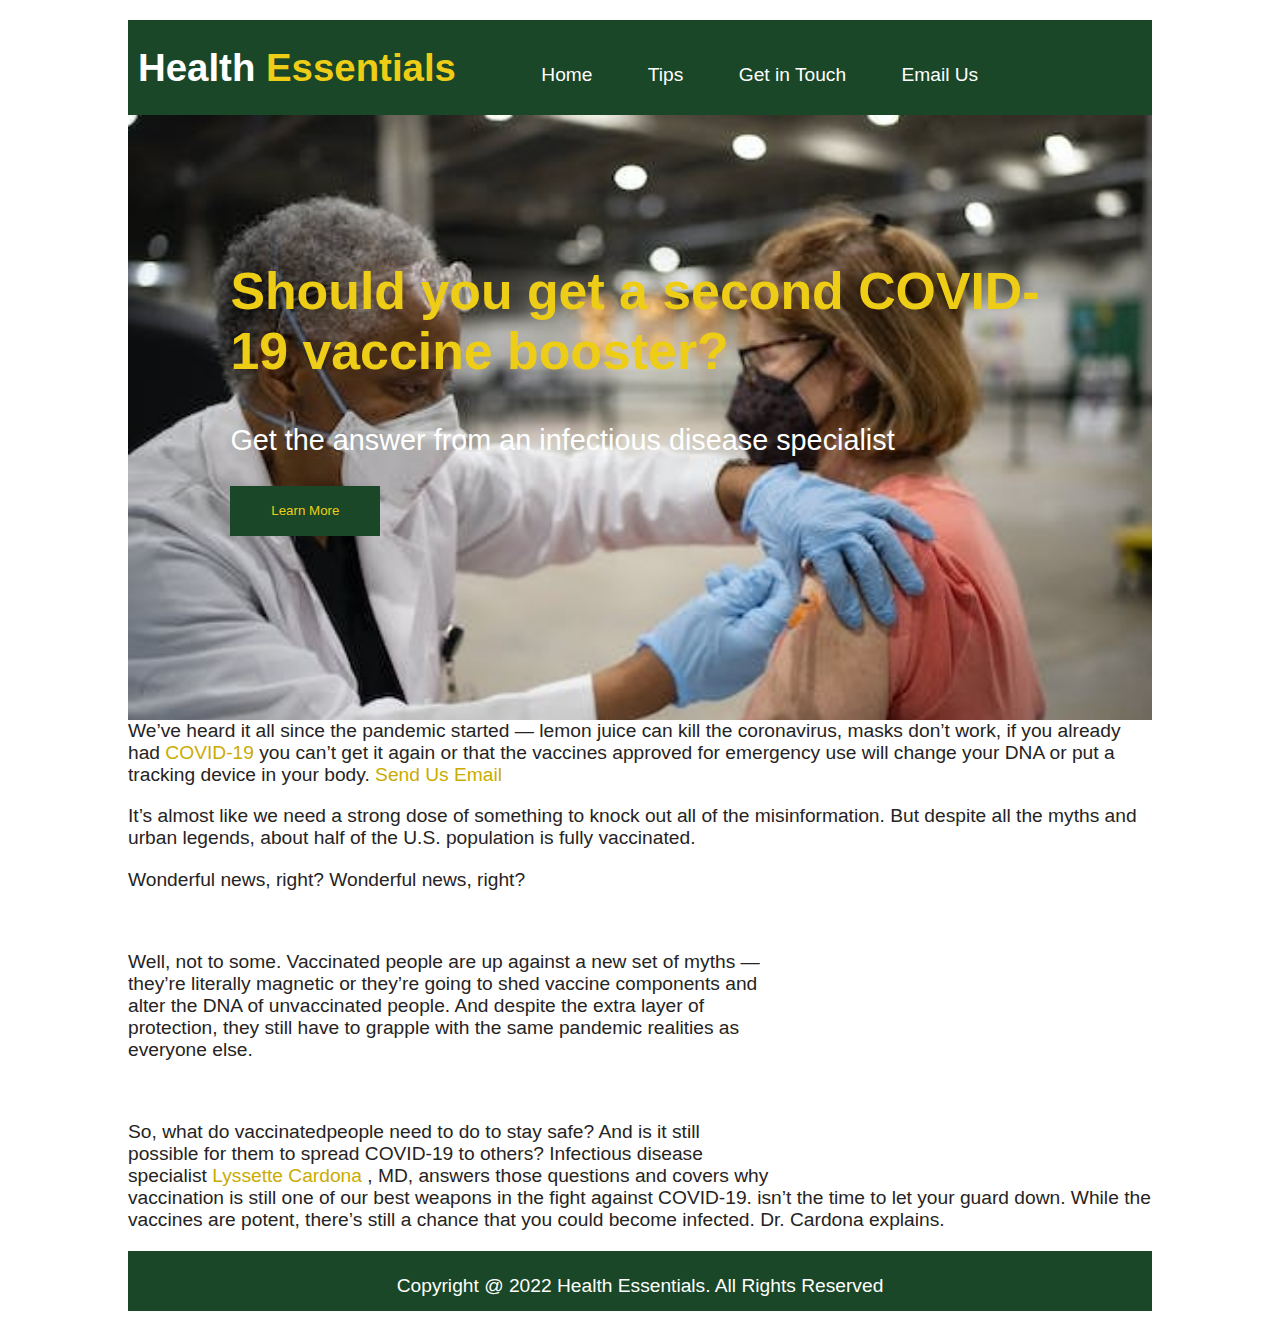
<file: Index.html>
<!DOCTYPE html>
<html lang="en">
<head>
    <link rel="stylesheet" href="style.css">
    <meta charset="UTF-8">
    <meta http-equiv="X-UA-Compatible" content="IE=edge">
    <meta name="viewport" content="width=device-width, initial-scale=1.0">
    <title>Document</title>
    <link rel="stylesheet" href="style.css">
       
    
</head>
<body>
    <div class="Headder">
        <div>
        <h1>Health <span> Essentials</span></h1>
    </div>
         
        <div>
            <ul>
                <li><a href="Index.html">Home</a></li>
                <li><a href="Tips.html">Tips</a></li>
                <li><a href="Getintoch.html">Get in Touch</a></li>
                <li><a href="Email">Email Us</a></li>
            </ul>
        </div>
    </div>

    <div class="banner">
        <h2>
            Should you get a second COVID-19 vaccine booster?
        </h2>
        <p>Get the answer from an infectious disease specialist</p>
        <a href="#"><button>Learn More</button></a>
    </div>

    <div class="content">
        We’ve heard it all since the pandemic started — lemon juice
         can kill the coronavirus, masks don’t work, if you already had 
         <a href="#">COVID-19</a> 
          you can’t get it again or that the vaccines approved 
        for emergency use will change your DNA or put a tracking
         device in your body.

   <a href="mailto:contsct@essential.com"> Send Us Email</a> <br> 

  <p> It’s almost like we need a strong dose of something to
  knock out all of the misinformation. But despite all the myths and
  urban legends, about half of the U.S. population is fully vaccinated.
  </p>

  <p> Wonderful news, right? Wonderful news, right?</p><br>

  <iframe width="360" height="215" src="https://www.youtube.com/embed/WpfOC2oWPAA" 
  title="YouTube video player" frameborder="0" allow="accelerometer; 
  autoplay; clipboard-write; encrypted-media; gyroscope;
   picture-in-picture" allowfullscreen></iframe>
  

  <p> Well, not to some. Vaccinated people are up against a new set of
  myths — they’re literally magnetic or they’re going to shed vaccine
  components and alter the DNA of unvaccinated people. And despite
   the extra layer of protection, they still have to grapple with the 
   same pandemic realities as everyone else.</p>  <br>

  <p> So, what do vaccinatedpeople need to do to stay safe? And is it
     still possible for
  them to spread COVID-19 to others? Infectious disease specialist
  <a href="#"> Lyssette Cardona </a>, MD, answers those questions and covers why 
   vaccination is still one of our best weapons in the fight against COVID-19.

   isn’t the time to let your guard down. While the vaccines are 
   potent, there’s still a chance that you could become infected.


  Dr. Cardona explains.</p> 

    </div>
    <div class="footer">
        <p>Copyright @ 2022 Health Essentials. All Rights Reserved</p>
    </div>


 

    
    
</body>
</html>
</file>
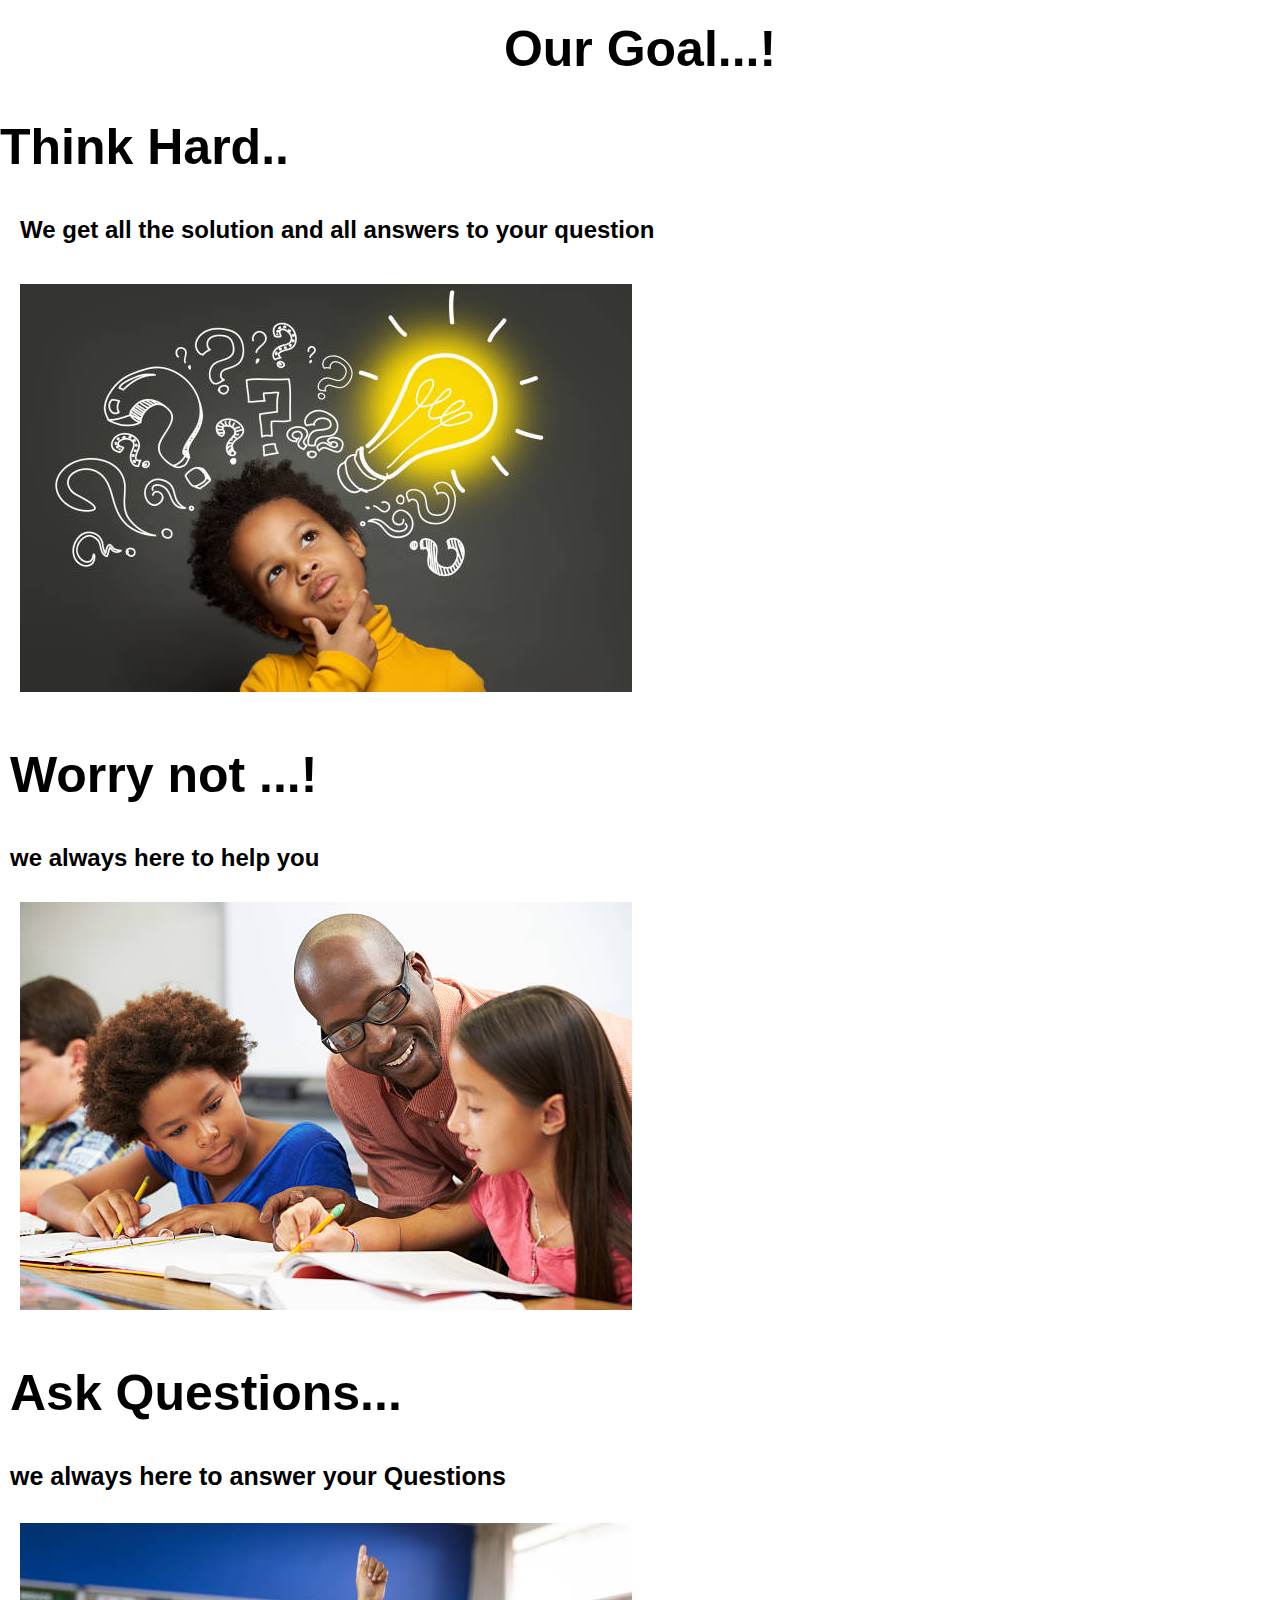
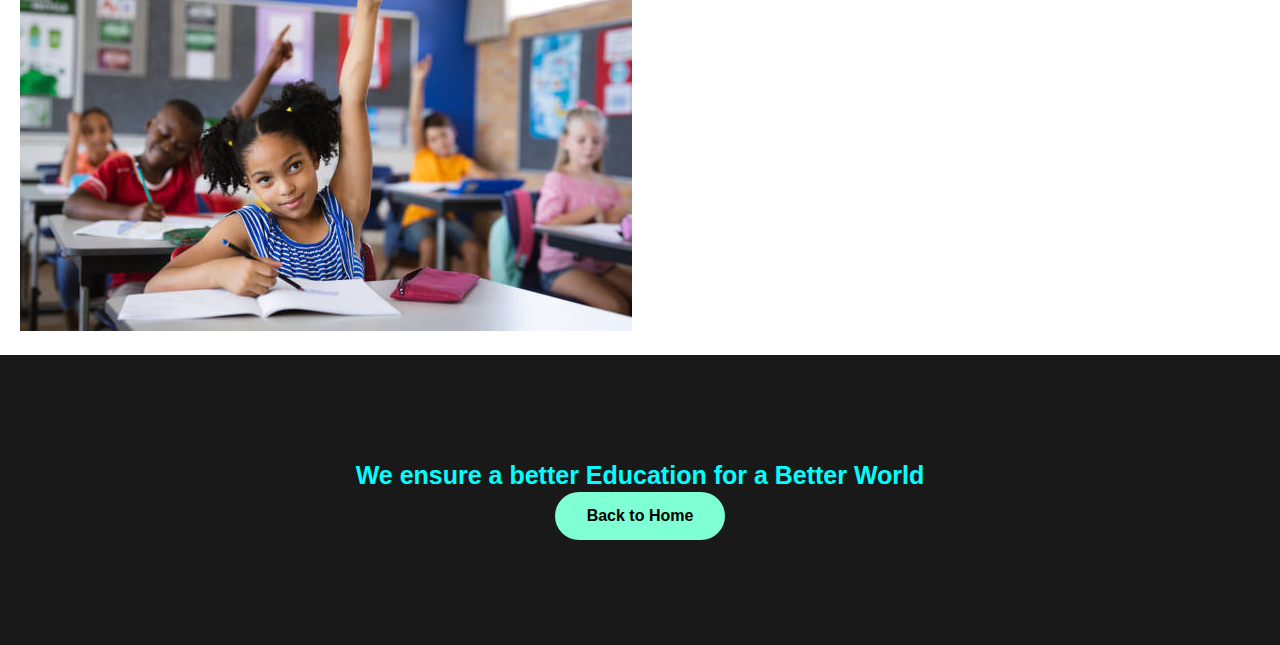
<file: About.html>
<!DOCTYPE html>
<html lang="en">
<head>
    <link rel="stylesheet" href="style.CSS">

    <style>
        
        .features{
    width: 1130px;
    max-width: 95%;
    margin: auto;
    display: flex;
    align-items: center;
    justify-content: space-around;
    
    
}

.contact-me p{
    left: 10px;
    color: white;
    font-size: 30px;
    font-weight: bold;
    margin-bottom: 25px;
}
.contact-me .button-two{
    background-color: aquamarine;
    color: black;
    text-decoration: none;
    border: 2px solid transparent;
    font-weight: bold;
    padding: 13px 30px;
    border-radius: 30px;
    transition: .4s;

}

            
        </style>
    
    <title>About Us</title>

</head>
<body>
  
    <div class="features"> 

        
          <h1>Our Goal...!</h1></div>
        
        <div class="Name"> 
            <h1>Think Hard..</h1> 
        <h2  style="padding: 20px;">We get all the solution and all answers to your question</h2>
        <img src="div1.jpg" alt="" style="padding: 20px;"> </div>

        <div> 
            <h1 style="padding: 10px;">Worry not ...!</h1>
            <h2 style="padding: 10px;">we always here to help you  </h2>
            <img src="div2.jpg" alt=""  style="padding: 20px;"> 
            
          </div>
          <div> 
            <h1 style="padding: 10px;">Ask Questions...</h1>
            <h3 style="padding: 10px;">we always here to answer your Questions </h3>
            <img src="div3.jpg" alt="image" style="padding: 20px;"> 
            
            <div class="contact-me">
                <h3 style="color: aqua;">We ensure a better Education for a Better World</h3>
                <a class="button-two" href="index.html"> Back to Home</a>
            
            </div>
     

</body>
</html>
</file>
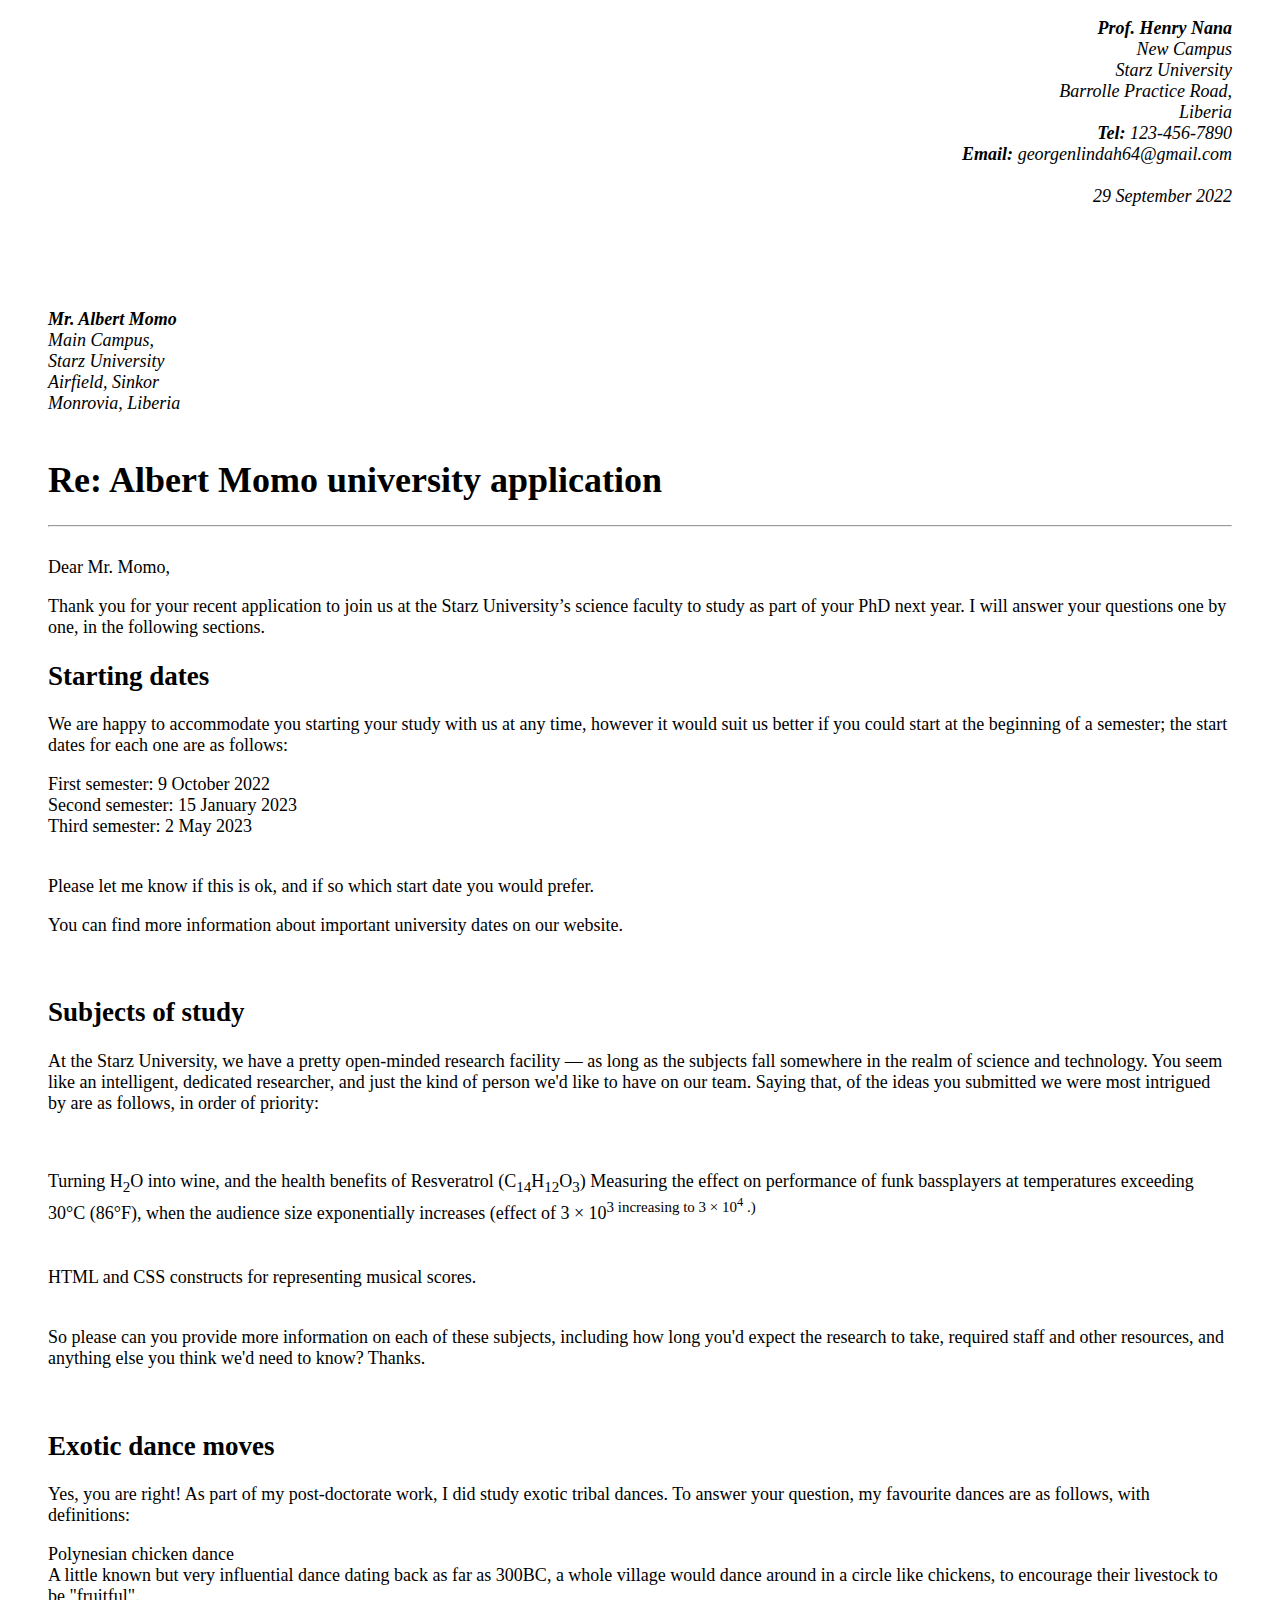
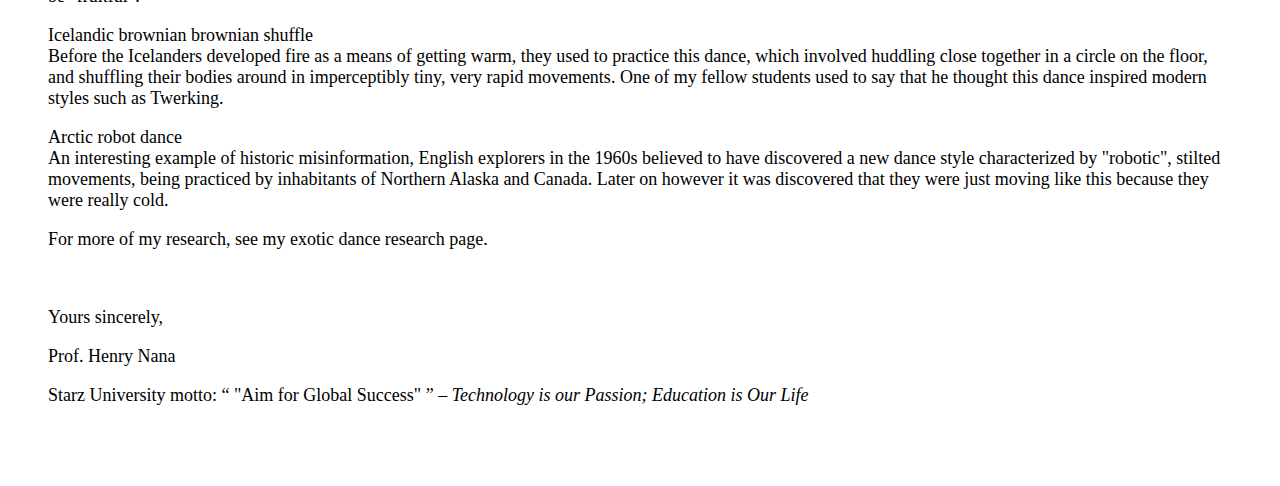
<file: Assignment1.html>
<!--This HTML docunment is my first Home Exetcise for ATT 277-->
<!DOCTYPE html>
<html>
  <!--This head starts Here -->
<head>

  <style>
    blockquote{
      font-size: large;
    }
    
  </style>

  <meta charset="UTF-8">
  <meta http-equiv="content-Type" content="text/html;charset=UTF-8">
  <meta name="author" content="George N Lindah">
  <title>ATT 277 Assignment one</title>
</head>
<!--The head Ends here-->
<body>
  


<blockquote>
  <address align="right">
  
<strong> Prof. Henry Nana </strong> <br>

New Campus <br>

Starz University <br>
Barrolle Practice Road,<br>
Liberia <br>
<b>Tel:</b> 123-456-7890 <br>
<b>Email:</b> georgenlindah64@gmail.com<br> <br>
29 September 2022 <br> <br> <br> <br><br>
  </address> </blockquote>
<blockquote>  
  <address>
  <b>  Mr. Albert Momo </b> <br>
  
Main Campus,<br /> Starz University <br>
Airfield, Sinkor <br>
Monrovia, Liberia <br> <br></address>
  <p>
<h1>Re: Albert Momo university application</h1>
<hr> <br>
  Dear Mr. Momo,<br/>
  </p>
<p>
Thank you for your recent application to join us at the Starz University’s science faculty to study

as part of your PhD next year. I will answer your questions one by one, in the following sections.
  
</p>

<h2>Starting dates</h2>
<p>We are happy to accommodate you starting your study with us at any time, however it would suit 
us better if you could start at the beginning of a semester; the start dates for each one are as 
follows:
</p>
<p>First semester: 9 October 2022 <br>
Second semester: 15 January 2023 <br>
Third semester: 2 May 2023 <br><br><p>
Please let me know if this is ok, and if so which start date you would prefer.</p>
You can find more information about important university dates on our website.</p> <br>

<h2>Subjects of study</h2>

<p>At the Starz University, we have a pretty open-minded research facility — as long as the subjects 
fall somewhere in the realm of science and technology. You seem like an intelligent, dedicated 
researcher, and just the kind of person we'd like to have on our team. Saying that, of the ideas 
you submitted we were most intrigued by are as follows, in order of priority:</p> <br>
<p>Turning H<sub>2</sub>O into wine, and the health benefits of Resveratrol (C<sub>14</sub>H<sub>12</sub>O<sub>3</sub>)
Measuring the effect on performance of funk bassplayers at temperatures exceeding 30°C (86°F), 
when the audience size exponentially increases (effect of 3 × 10<sup>3</sub>
increasing to 3 × 10<sup>4</sup>
.) <br><br>
<p>HTML and CSS constructs for representing musical scores.<br><br>
<p>So please can you provide more information on each of these subjects, including how long you'd 
expect the research to take, required staff and other resources, and anything else you think we'd 
need to know? Thanks.
</p><br>
<h2>Exotic dance moves</h2> 
<p>Yes, you are right! As part of my post-doctorate work, I did study exotic tribal dances. To 
  answer your question, my favourite dances are as follows, with definitions:</p>
  <p> Polynesian chicken dance <br> 
    A little known but very influential dance dating back as far as 300BC, a whole village 
  would dance around in a circle like chickens, to encourage their livestock to be "fruitful".  </p> 
  <p>Icelandic brownian brownian shuffle  <br>
  Before the Icelanders developed fire as a means of getting warm, they used to practice 
  this dance, which involved huddling close together in a circle on the floor, and shuffling 
  their bodies around in imperceptibly tiny, very rapid movements. One of my fellow 
  students used to say that he thought this dance inspired modern styles such as Twerking. </p>
 <p> Arctic robot dance <br>
  An interesting example of historic misinformation, English explorers in the 1960s 
  believed to have discovered a new dance style characterized by "robotic", stilted 
  movements, being practiced by inhabitants of Northern Alaska and Canada. Later on 
  however it was discovered that they were just moving like this because they were really 
  cold.</p>
 <p> For more of my research, see my exotic dance research page.</p> <br>

 

 <p>Yours sincerely,</p>
 <p>Prof. Henry Nana </p>
 <p> Starz University motto: <q> "Aim for Global Success" </q> – <em>Technology is our Passion; Education is 
  Our Life </em>  </p> </blockquote> <br> <br> <br> 




</body> 

</html>
</file>
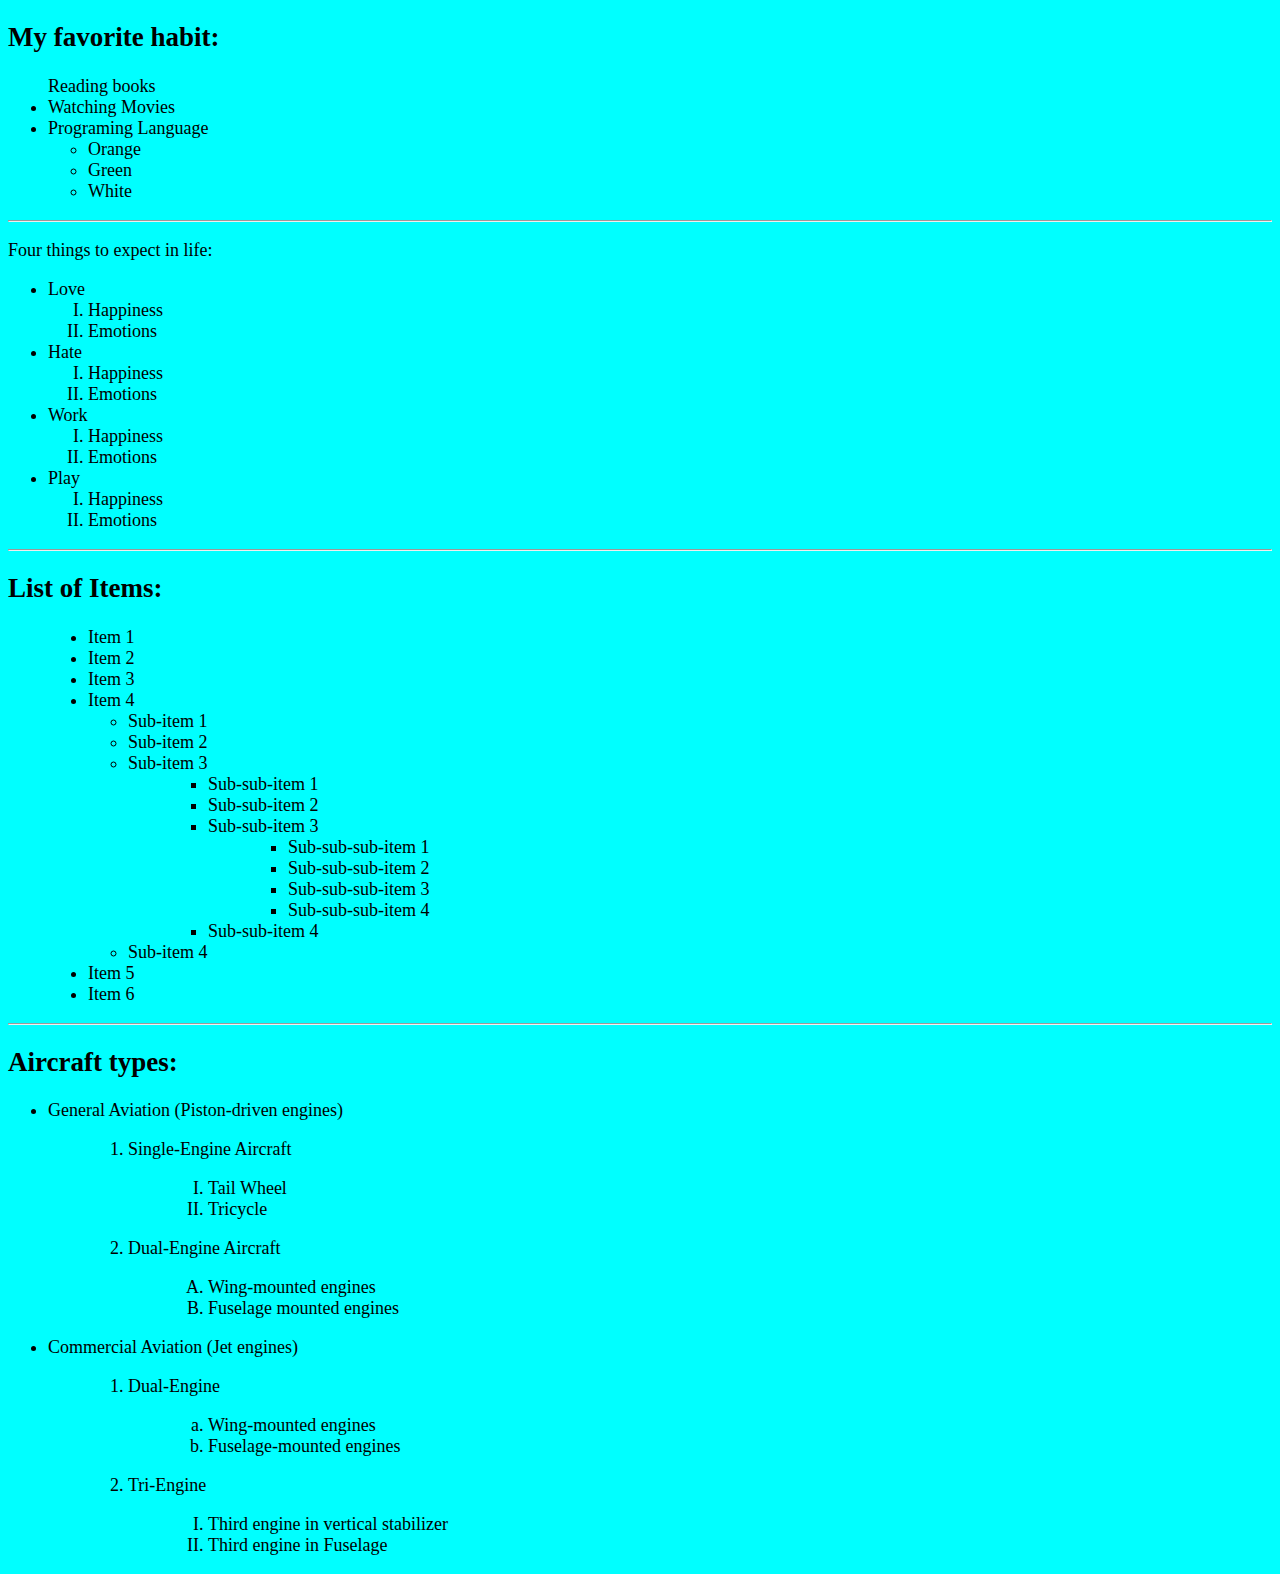
<file: Assignment2.html>
<!DOCTYPE html>

<html lang="en">

<head>
   <style>
    body{
      background-color: aqua;
      font-size: large;
    }
   </style>

    <meta charset="UTF-8">

    <meta http-equiv="X-UA-Compatible" content="IE=edge">

    <meta name="viewport" content="width=device-width, initial-scale=1.0">

    <title>ARTT 277 Assignment</title>

</head>

<body>

   <H2>My favorite habit:

  </H2>

    

    <dt></dt>

                     <ul>

                      <l-i>Reading books</li>

                      <li>Watching Movies</li>

                      <li>Programing Language

                    

                    <ul>

                      <li>Orange</li>

                      <li>Green</li>

                      <li>White</li>

                    </ul>

                  </dd>

                </dl>

              </div>

            </li>

          </ul>

        </dt>

        <dd></dd>

      </dl>

    </div>

    <div id="div2">

      <hr>

      <!-- Div 2, Four thigs to expect in life -->

      <p>Four things to expect in life&colon;</p>

      <dl>

        <dt>

          <ul>

            <li>Love</li>

          </ul>

        </dt>

        <dd>

          <ol type="I">

            <li>Happiness</li>

            <li>Emotions</li>

          </ol>

        </dd>

        <dt>

          <ul>

            <li>Hate</li>

          </ul>

        </dt>

        <dd>

          <ol type="I">

            <li>Happiness</li>

            <li>Emotions</li>

          </ol>

        </dd>

        <dt>

          <ul>

            <li>Work</li>

          </ul>

        </dt>

        <dd>

          <ol type="I">

            <li>Happiness</li>

            <li>Emotions</li>

          </ol>

        </dd>

        <dt>

          <ul>

            <li>Play</li>

          </ul>

        </dt>

        <dd>

          <ol type="I">

            <li>Happiness</li>

            <li>Emotions</li>

          </ol>

        </dd>

      </dl>

    </div>

    <hr>

    <div id="div3">

      <!--Div 3, List of items-->

      <h2>List of Items&colon;</h2>

      <dl>

        <dt></dt>

        <dd>

          <ul id="ul-square">

            <li>Item 1</li>

            <li>Item 2</li>

            <li>Item 3</li>

            <li>

              <div>

                <span>Item 4</span>

                <dl>

                  <dt>

                    <ul>

                      <li>Sub-item 1</li>

                      <li>Sub-item 2</li>

                      <li>

                        <div>

                          <span>Sub-item 3</span>

                          <dl>

                            <dt></dt>

                            <dd>

                              <ul id="ul-square1">

                                <li>Sub-sub-item 1</li>

                                <li>Sub-sub-item 2</li>

                                <li>

                                  <div>

                                    <span>Sub-sub-item 3</span>

                                    <dl>

                                      <dt></dt>

                                      <dd>

                                        <ul id="disc">

                                          <li>Sub-sub-sub-item 1</li>

                                          <li>Sub-sub-sub-item 2</li>

                                          <li>Sub-sub-sub-item 3</li>

                                          <li>Sub-sub-sub-item 4</li>

                                        </ul>

                                      </dd>

                                    </dl>

                                  </div>

                                </li>

                                <li>Sub-sub-item 4</li>

                              </ul>

                            </dd>

                          </dl>

                        </div>

                      </li>

                      <li>Sub-item 4</li>

                    </ul>

                  </dt>

                  <dd></dd>

                </dl>

              </div>

            </li>

            <li>Item 5</li>

            <li>Item 6</li>

          </ul>

        </dd>

      </dl>

    </div>

    <hr>

    

    <div id="div4">

      <!-- Div 4, Aircraft types -->

      <h2>Aircraft types&colon;</h2>

      <dl>

        <dt>

          <ul>

            <li>

              <div>

                <p>

                  <span

                    >General Aviation &lpar;Piston-driven engines&rpar;</span

                  >

                </p>

                <dl>

                  <dt></dt>

                  <dd>

                    <ol>

                      <li>

                        <div>

                          <p>Single-Engine Aircraft</p>

                          <dl>

                            <dt></dt>

                            <dd>

                              <ol type="I">

                                <li>Tail Wheel</li>

                                <li>Tricycle</li>

                              </ol>

                            </dd>

                          </dl>

                        </div>

                      </li>

                      <li>

                        <div>

                          <p>Dual-Engine Aircraft</p>

                          <dl>

                            <dt></dt>

                            <dd>

                              <ol type="A">

                                <li>Wing-mounted engines</li>

                                <li>Fuselage mounted engines</li>

                              </ol>

                            </dd>

                          </dl>

                        </div>

                      </li>

                    </ol>

                  </dd>

                </dl>

              </div>

            </li>

            <li>

              <div>

                <p>

                  <span>Commercial Aviation &lpar;Jet engines&rpar;</span>

                </p>

                <dl>

                  <dt></dt>

                  <dd>

                    <ol>

                      <li>

                        <div>

                          <p>Dual-Engine</p>

                          <dl>

                            <dt></dt>

                            <dd>

                              <ol type="a">

                                <li>Wing-mounted engines</li>

                                <li>Fuselage-mounted engines</li>

                              </ol>

                            </dd>

                          </dl>

                        </div>

                      </li>

                      <li>

                        <div>

                          <p>Tri-Engine</p>

                          <dl>

                            <dt></dt>

                            <dd>

                              <ol type="I">

                                <li>Third engine in vertical stabilizer</li>

                                <li>Third engine in Fuselage</li>

                              </ol>

                            </dd>

                          </dl>

                        </div>

                      </li>

                    </ol>

                  </dd>

                </dl>

              </div>

            </li>

          </ul>

        </dt>

        <dd></dd>

      </dl>

    </div>

    <!-- END OF WORK! DONE BY ISACC SIEKRON SAYEH (7546) -->

  </body>









</body>

</html>
</file>
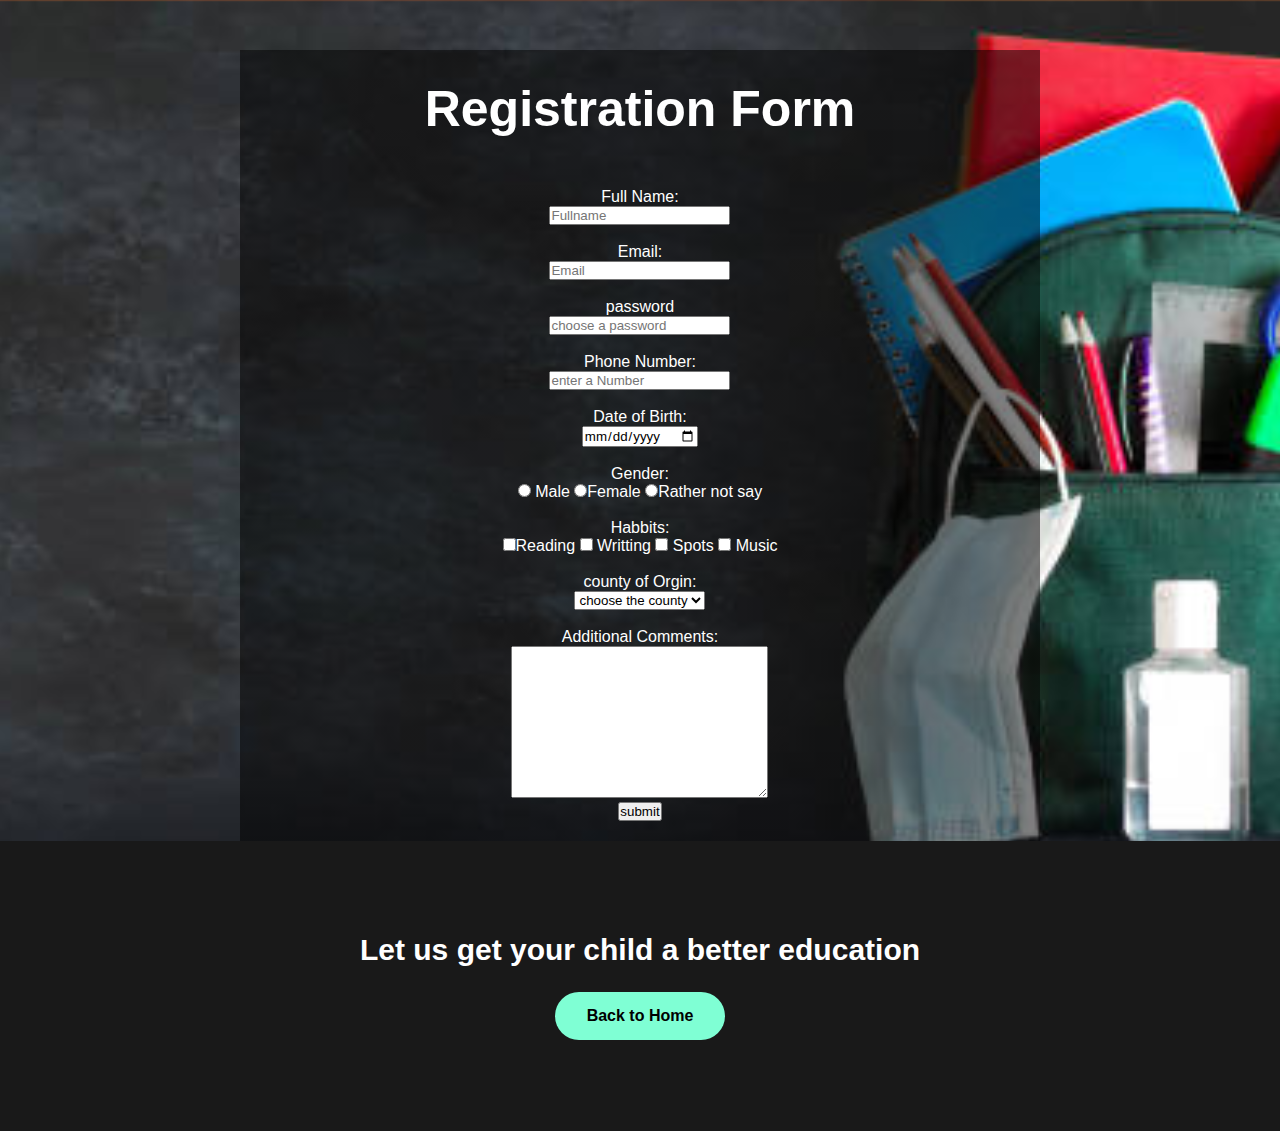
<file: Form.html>
<!DOCTYPE html>
<html lang="en">
<head>
<link rel="stylesheet" href="style.CSS">

 <style>
    *{
        margin: 0;
        padding: 0;
        font-family: sans-serif;
    }

    body{
        background-image: url(back2.jpg);
        background-position: center;
        background-size: cover;
        margin-top: 50px;
        
    
    }
    .regform{
        width: 800px;
        background: linear-gradient(to top, rgba(0,0,0,0.5)50%,rgba(0,0,0,0.5)50%);
        margin: auto;
        color: #ffffff;
        padding: 10px 0px 10px 0px;
        text-align: center;
       

    }
    .main{
        background: linear-gradient(to top, rgba(0,0,0,0.5)50%,rgba(0,0,0,0.5)50%);
        width: 800px;
        margin: auto;
        color: #ffffff;
        padding: 10px 0px 10px 0px;
        text-align: center;
       
        
    }

    form{
        padding: 10px;
    }
    .contact-me p{
    color: white;
    font-size: 30px;
    font-weight: bold;
    margin-bottom: 25px;
}
 .contact-me .button-two{
    background-color: aquamarine;
    color: black;
    text-decoration: none;
    border: 2px solid transparent;
    font-weight: bold;
    padding: 13px 30px;
    border-radius: 30px;
    transition: .4s;

}

            


 </style>
    <title>Registration Form</title>
</head>
<body>
    <div class="regform" ><h1 style="color: white;">Registration Form</h1></div>
    <div class="main">
        <form>
            <div id="name">
                
                <label for="fullname">Full Name:</label> 
       <br>
       <input type="text" name="fullname" id="Fullname" placeholder="Fullname">
        <br><br>

        <label for="Email">Email:</label> <br>
        <input type="email" id="email" placeholder="Email"> <br><br>

        <label for="password">password</label> <br>
        <input type="password" name="password" id="password" placeholder="choose a password "> 
        <br><br>
        <label for="Dob"> Phone Number:</label> <br>
        <input type="number" name="number" id="number" placeholder="enter a Number"><br> <br>

        <label for="Dob"> Date of Birth:</label> <br>
        <input type="date" name="Dob" id="date"> <br> <br>

        <label for="gender">Gender:</label><br>
        <input type="radio" name="gender" id="gender"> Male
        <input type="radio" name="gender" id="gender">Female
        <input type="radio" name="gender" id="gender">Rather not say <br><br>

        <label for="habbits">Habbits:</label><br>
        <input type="checkbox" name="habbits" id="habbits">Reading
        <input type="checkbox" name="habbits" id="habbits"> Writting
        <input type="checkbox" name="habbits" id="habbits"> Spots 
        <input type="checkbox" name="habbits" id="habbits"> Music<br><br>
        <label for="county">county of Orgin:</label><br>
        <select name="county" id="county">
            <option value="county">choose the county</option>
            <option value="">Lofa</option>
            <option value="">Nimba</option>
            <option value="">Bong</option>
            <option value="">Margibi</option>
            <option value="">Grand Bassa</option>
        </select> <br><br>

        
        <label for="Comment">Additional Comments:</label> <br>
        <textarea name="comments" id="comments" cols="30" rows="10"></textarea> <br>
        <input type="submit" value="submit"> 
        
        



            </div>
        
        </form>
    

    </div>
    <div class="contact-me">
        <p> Let us get your child a better education</p>
        <a class="button-two" href="index.html"> Back to Home</a>
    
    </div>
    
   
    
    
    
</body>
</html>
</file>
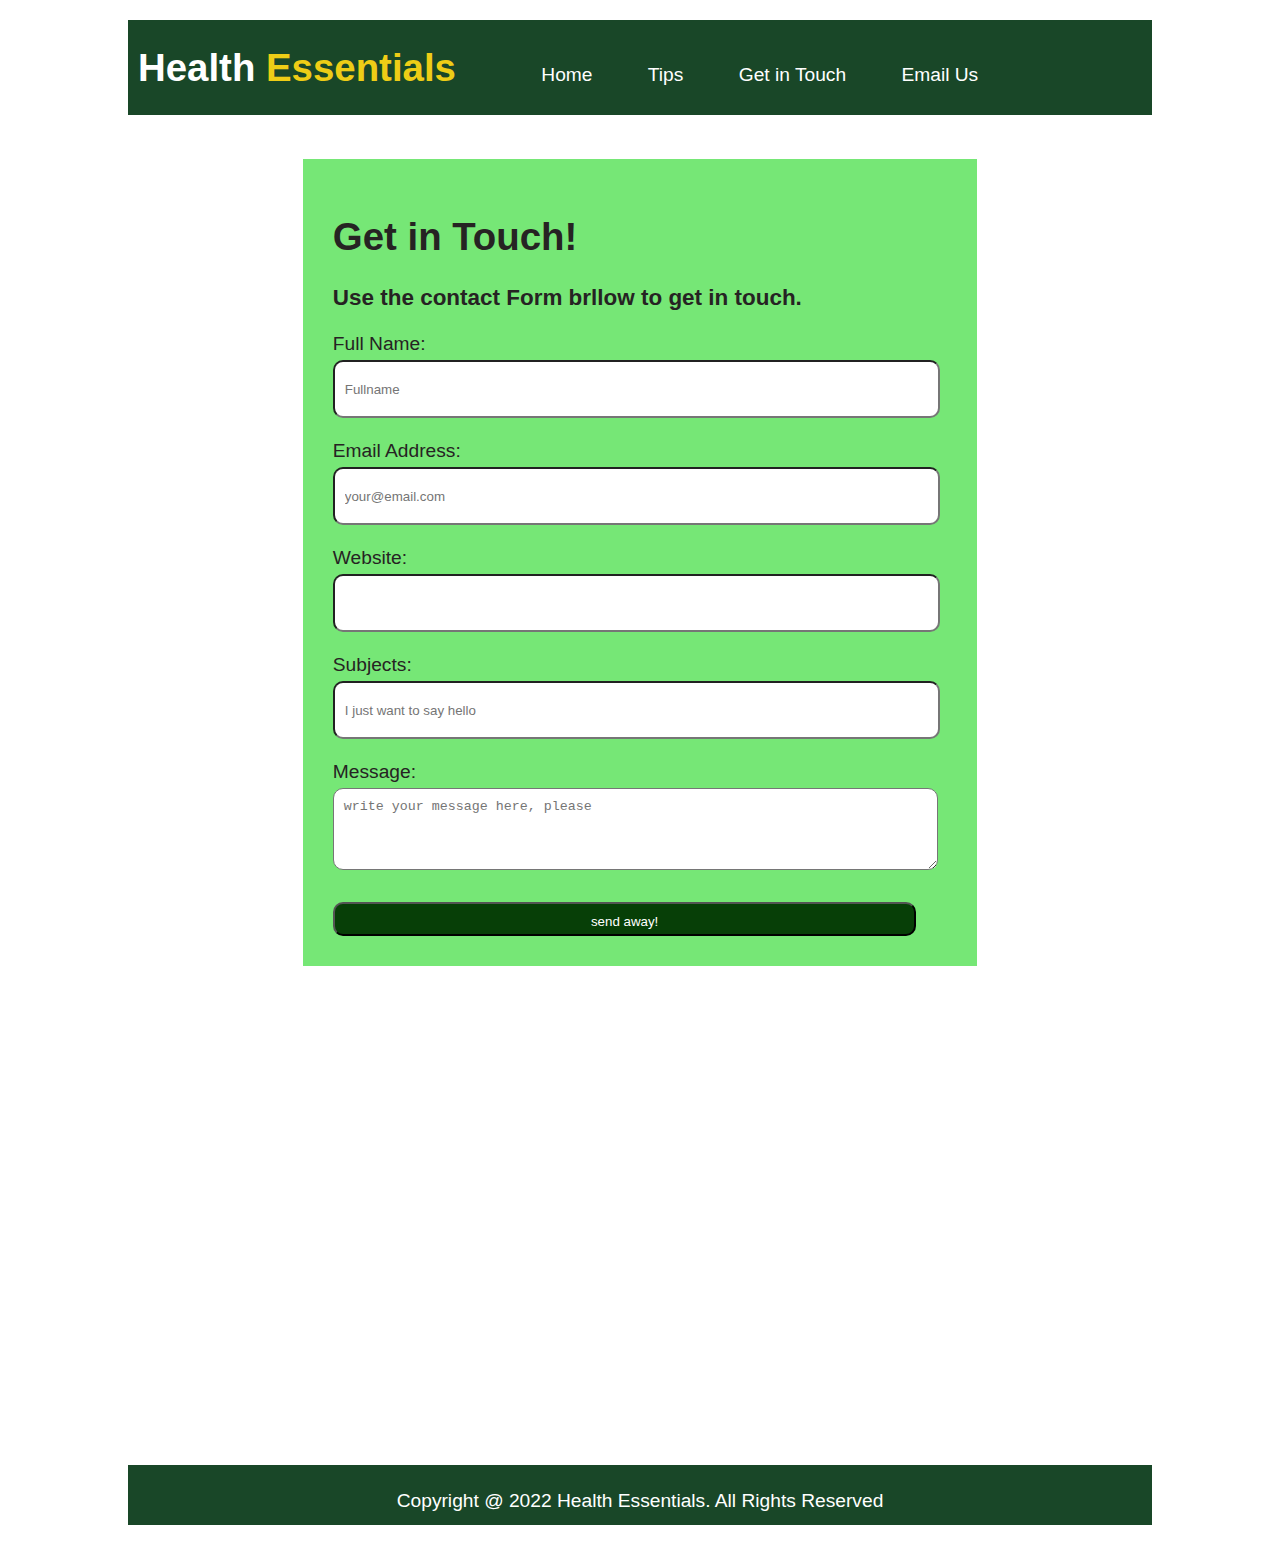
<file: Getintoch.html>
<!DOCTYPE html>
<html lang="en">
<head>
    <link rel="stylesheet" href="style.css">
    <meta charset="UTF-8">
    <meta http-equiv="X-UA-Compatible" content="IE=edge">
    <meta name="viewport" content="width=device-width, initial-scale=1.0">
   
    <title>get in toch </title>
</head>
<body>
    <div class="Headder">
        <div>
        <h1>Health <span> Essentials</span></h1>
    </div>
         
        <div>
            <ul>
                <li><a href="Index.html">Home</a></li>
                <li><a href="Tips.html">Tips</a></li>
                <li><a href="Getintoch.html">Get in Touch</a></li>
                <li><a href="Email">Email Us</a></li>
            </ul>
        </div>
    </div>
</div>
<br><br>

<div class="form">

    <h1>Get in Touch!</h1>
    <h3>Use the contact Form brllow to get in touch.</h3>
    <form>
        <label for="fullname">Full Name:</label> 
        <br>
        <input type="text" name="fullname" id="Fullname" placeholder="Fullname">
         <br><br>

         <label for="Email">Email Address:</label> <br>
        <input type="email" id="email" placeholder="your@email.com"> <br><br>

        <label for="fullname">Website:</label> 
        <br>
        <input type="text" name="fullname" id="Fullname">
         <br><br>

         <label for="fullname">Subjects:</label> 
         <br>
         <input type="text" name="fullname" id="Fullname" placeholder="I just want to say hello">
          <br><br>

          <label for="Message">Message:</label> 
          <br>
          <textarea name="message" id="message" cols="30" rows="3" placeholder="write your message here, please"></textarea>
          
           <br><br>
           <input type="submit" value="send away!" class="submit">

           
   
    </form>

</div> <br><br>

<div class="map">

    <iframe src="https://www.google.com/maps/embed?pb=!1m18!1m12!1m3!1d3965
    .9757871608576!2d-10.713770626584274!3d6.26691462609513!2m3!1f0!
    2f0!3f0!3m2!1i1024!2i768!4f13.1!3m3!1m2!1s0xf0a0227bfffffff%3A0x3c96d67
    4d45de778!2sDuport%20Road%20%2C%20Harmon%20Field%20Community!5e0!3m2!1sen
    !2s!4v1671347079293!5m2!1sen!2s"
     width="100%" height="450" style="border:0;" allowfullscreen="" 
    loading="lazy" referrerpolicy="no-referrer-when-downgrade"></iframe>

</div>


<div class="footer">
    <p>Copyright @ 2022 Health Essentials. All Rights Reserved</p>
</div>


</body>
</html>
</file>
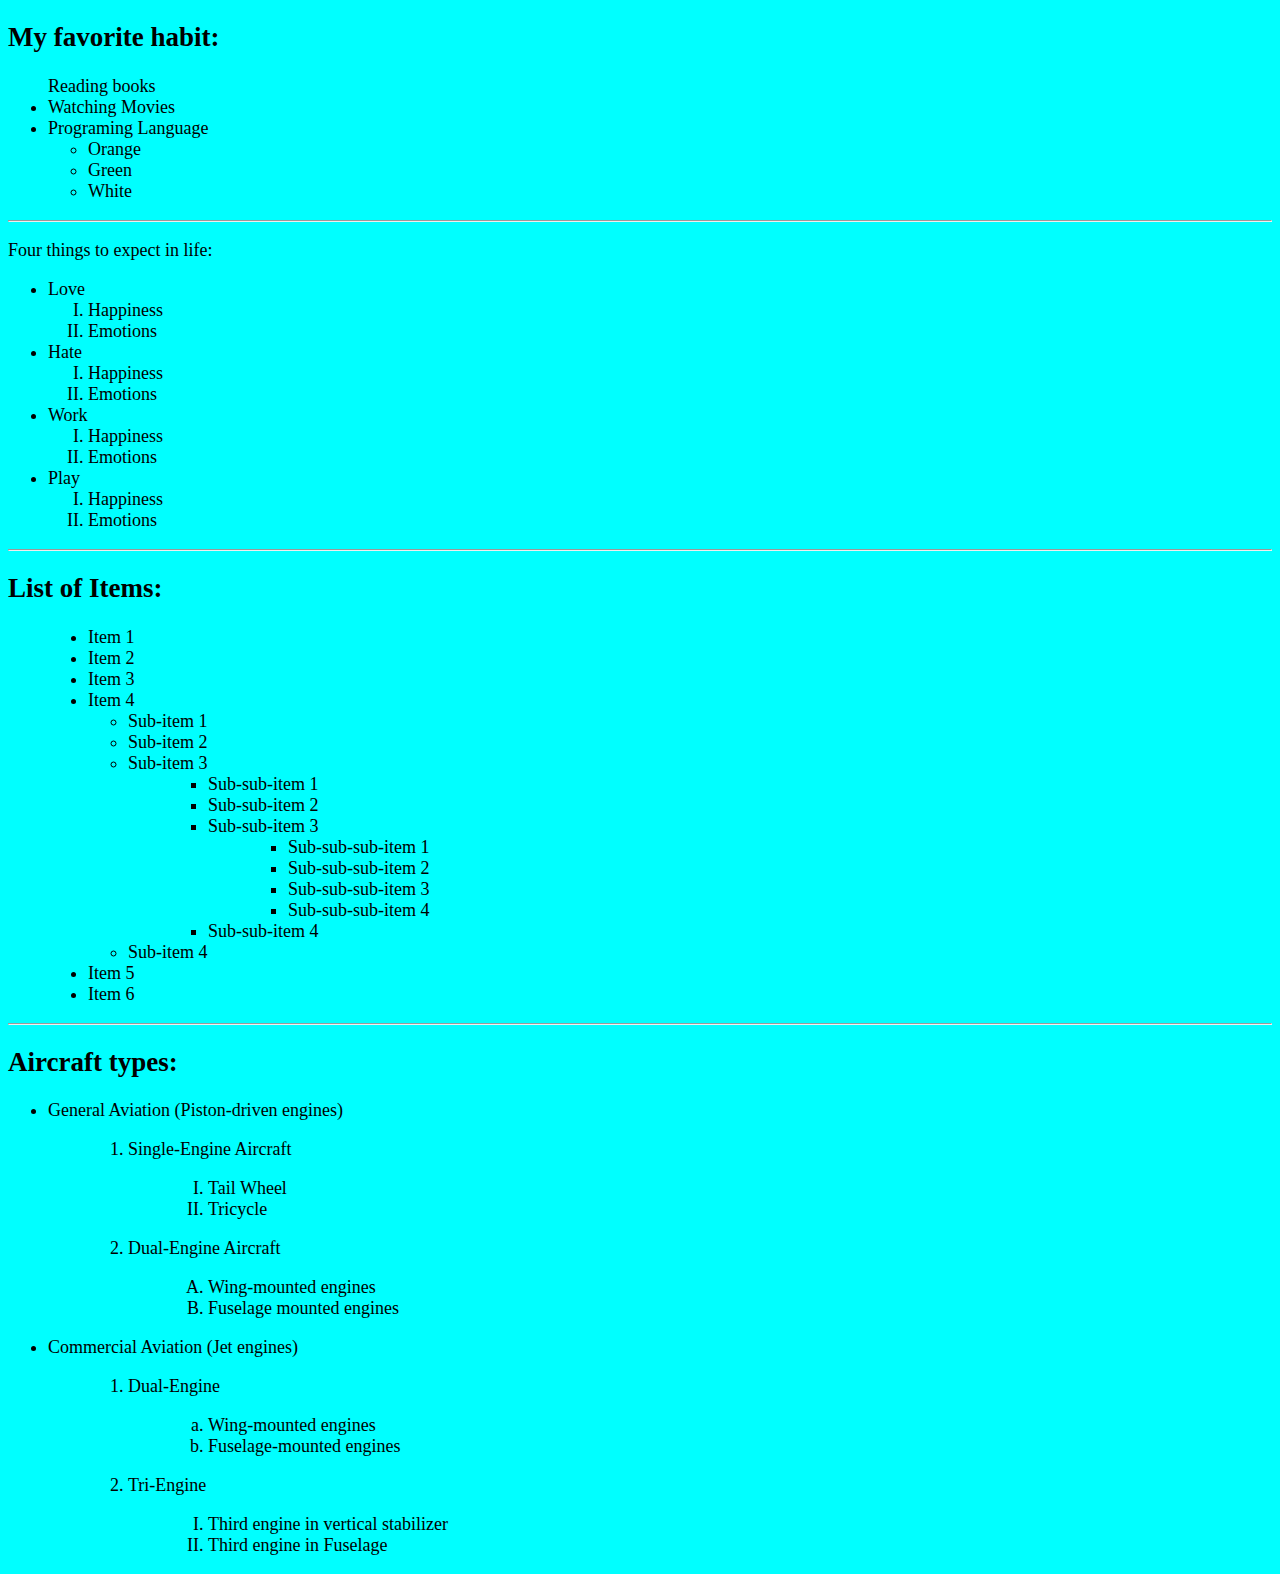
<file: List.html>
<!DOCTYPE html>

<!--This HTML docunment is my first Home Exetcise for ATT 277-->
<html lang="en">

<head>
   <style>
    body{
      background-color: aqua;
      font-size: large;
    }
   </style>

    <meta charset="UTF-8">

    <meta http-equiv="X-UA-Compatible" content="IE=edge">

    <meta name="viewport" content="width=device-width, initial-scale=1.0">

    <title>ARTT 277 Assignment</title>
<!--The head Ends here-->
</head>

<body>

   <H2>My favorite habit:

  </H2>

    

    <dt></dt>

                     <ul>

                      <l-i>Reading books</li>

                      <li>Watching Movies</li>

                      <li>Programing Language

                    

                    <ul>

                      <li>Orange</li>

                      <li>Green</li>

                      <li>White</li>

                    </ul>

                  </dd>

                </dl>

              </div>

            </li>

          </ul>

        </dt>

        <dd></dd>

      </dl>

    </div>

    <div id="div2">

      <hr>

      <!-- Div 2, Four thigs to expect in life -->

      <p>Four things to expect in life&colon;</p>

      <dl>

        <dt>

          <ul>

            <li>Love</li>

          </ul>

        </dt>

        <dd>

          <ol type="I">

            <li>Happiness</li>

            <li>Emotions</li>

          </ol>

        </dd>

        <dt>

          <ul>

            <li>Hate</li>

          </ul>

        </dt>

        <dd>

          <ol type="I">

            <li>Happiness</li>

            <li>Emotions</li>

          </ol>

        </dd>

        <dt>

          <ul>

            <li>Work</li>

          </ul>

        </dt>

        <dd>

          <ol type="I">

            <li>Happiness</li>

            <li>Emotions</li>

          </ol>

        </dd>

        <dt>

          <ul>

            <li>Play</li>

          </ul>

        </dt>

        <dd>

          <ol type="I">

            <li>Happiness</li>

            <li>Emotions</li>

          </ol>

        </dd>

      </dl>

    </div>

    <hr>

    <div id="div3">

      <!--Div 3, List of items-->

      <h2>List of Items&colon;</h2>

      <dl>

        <dt></dt>

        <dd>

          <ul id="ul-square">

            <li>Item 1</li>

            <li>Item 2</li>

            <li>Item 3</li>

            <li>

              <div>

                <span>Item 4</span>

                <dl>

                  <dt>

                    <ul>

                      <li>Sub-item 1</li>

                      <li>Sub-item 2</li>

                      <li>

                        <div>

                          <span>Sub-item 3</span>

                          <dl>

                            <dt></dt>

                            <dd>

                              <ul id="ul-square1">

                                <li>Sub-sub-item 1</li>

                                <li>Sub-sub-item 2</li>

                                <li>

                                  <div>

                                    <span>Sub-sub-item 3</span>

                                    <dl>

                                      <dt></dt>

                                      <dd>

                                        <ul id="disc">

                                          <li>Sub-sub-sub-item 1</li>

                                          <li>Sub-sub-sub-item 2</li>

                                          <li>Sub-sub-sub-item 3</li>

                                          <li>Sub-sub-sub-item 4</li>

                                        </ul>

                                      </dd>

                                    </dl>

                                  </div>

                                </li>

                                <li>Sub-sub-item 4</li>

                              </ul>

                            </dd>

                          </dl>

                        </div>

                      </li>

                      <li>Sub-item 4</li>

                    </ul>

                  </dt>

                  <dd></dd>

                </dl>

              </div>

            </li>

            <li>Item 5</li>

            <li>Item 6</li>

          </ul>

        </dd>

      </dl>

    </div>

    <hr>

    

    <div id="div4">

      <!-- Div 4, Aircraft types -->

      <h2>Aircraft types&colon;</h2>

      <dl>

        <dt>

          <ul>

            <li>

              <div>

                <p>

                  <span

                    >General Aviation &lpar;Piston-driven engines&rpar;</span

                  >

                </p>

                <dl>

                  <dt></dt>

                  <dd>

                    <ol>

                      <li>

                        <div>

                          <p>Single-Engine Aircraft</p>

                          <dl>

                            <dt></dt>

                            <dd>

                              <ol type="I">

                                <li>Tail Wheel</li>

                                <li>Tricycle</li>

                              </ol>

                            </dd>

                          </dl>

                        </div>

                      </li>

                      <li>

                        <div>

                          <p>Dual-Engine Aircraft</p>

                          <dl>

                            <dt></dt>

                            <dd>

                              <ol type="A">

                                <li>Wing-mounted engines</li>

                                <li>Fuselage mounted engines</li>

                              </ol>

                            </dd>

                          </dl>

                        </div>

                      </li>

                    </ol>

                  </dd>

                </dl>

              </div>

            </li>

            <li>

              <div>

                <p>

                  <span>Commercial Aviation &lpar;Jet engines&rpar;</span>

                </p>

                <dl>

                  <dt></dt>

                  <dd>

                    <ol>

                      <li>

                        <div>

                          <p>Dual-Engine</p>

                          <dl>

                            <dt></dt>

                            <dd>

                              <ol type="a">

                                <li>Wing-mounted engines</li>

                                <li>Fuselage-mounted engines</li>

                              </ol>

                            </dd>

                          </dl>

                        </div>

                      </li>

                      <li>

                        <div>

                          <p>Tri-Engine</p>

                          <dl>

                            <dt></dt>

                            <dd>

                              <ol type="I">

                                <li>Third engine in vertical stabilizer</li>

                                <li>Third engine in Fuselage</li>

                              </ol>

                            </dd>

                          </dl>

                        </div>

                      </li>

                    </ol>

                  </dd>

                </dl>

              </div>

            </li>

          </ul>

        </dt>

        <dd></dd>

      </dl>

    </div>

    <!-- END OF WORK! DONE BY ISACC SIEKRON SAYEH (7546) -->

  </body>









</body>

</html>
</file>
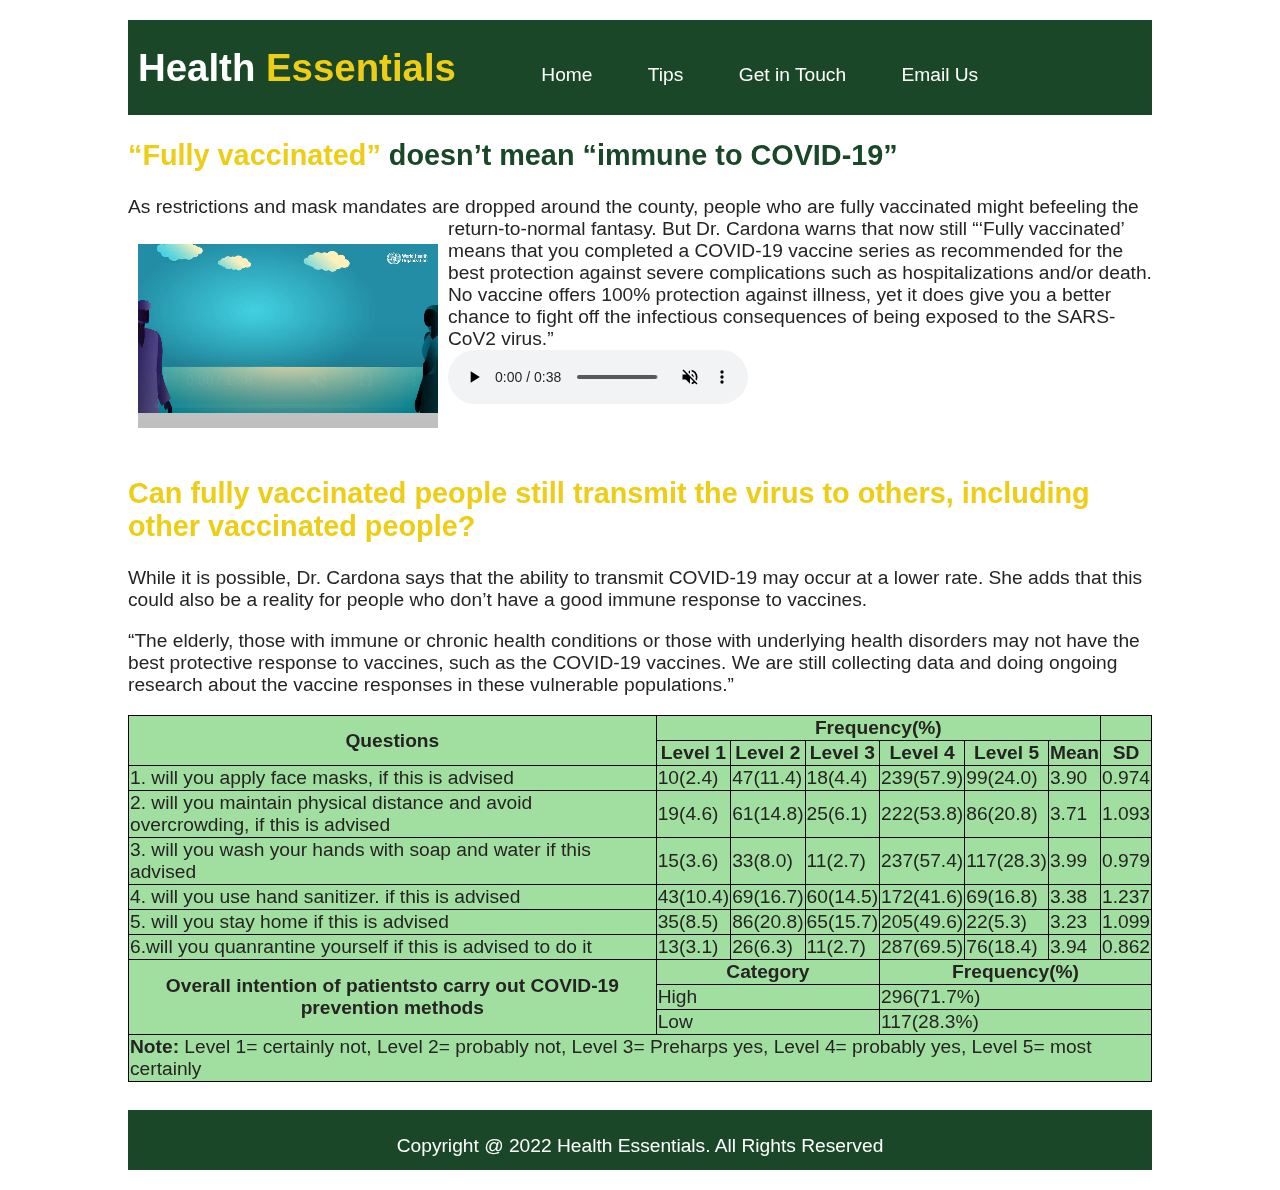
<file: Tips.html>
<!DOCTYPE html>
<html lang="en">
<head>
    <link rel="stylesheet" href="style.css">
    <meta charset="UTF-8">
    <meta http-equiv="X-UA-Compatible" content="IE=edge">
    <meta name="viewport" content="width=device-width, initial-scale=1.0">
    <title>Health Essential-Home</title>
    <style>
        body{
            width: 80%;
            margin: auto;
            font-family: Verdana, Geneva, Tahoma, sans-serif;
            font-size: 1.2em;
            color: rgb(38, 35, 35);
            margin-top: 20px;
            margin-bottom: 20px;
        }
        .Headder{
            margin-bottom: 0px;
            background-color:rgb(25, 71, 40) ;
            padding: 0 10px;
        }
        .Headder h1{
            color: white;
            font-weight: 400px;
        }
        .h2 span{
            color: rgb(238, 205, 22);
        
        }
        .h2 {
            color: rgb(25, 71, 40) ;
        }
        .Headder  ul {
           list-style-type: none;
           padding-left: 30px;

        }
        .Headder  ul li{
            display: inline-block;
            margin-left: 50px;


        }
        .Headder div {
            display: inline-block;
            
        }
        .Headder  ul li a {
            text-decoration: none;
            color: white;
        }
        .Headder  ul li a :hover{
            color: rgb(238, 205, 22);
            border-bottom: 1px solid gold;

        }
        .banner {
            margin-top: 0px;
            height: 400px;
            background-image: url( BeFunky-photo.jpg);
            background-size: cover;
            padding: 10%;
        }
        .banner h2 {
            color: rgb(238, 205, 22);
            font-size: 2.7em;
            }
            .banner p {
                color: white;
                font-size: 1.5em;
            }
            .banner button {
                background-color: rgb(25, 71, 40);
                width: 150px;
                height: 50px;
                 color: rgb(238, 205, 22);
                 border: 0px;
            }
            a{
                color: rgb(238, 205, 22); 
            }
            .content iframe{
                float: right;
                margin: 10px;
            }
            .footer {
                background-color:rgb(25, 71, 40) ;
                color: white;
                text-align: center;
                height: 50px;
                padding-top: 5px;
            }
    </style>
</head>
<body>
    <div class="Headder">
        <div>
        <h1>Health <span> Essentials</span></h1>
    </div>
         
        <div>
            <ul>
                <li><a href="Index.html">Home</a></li>
                <li><a href="Tips.html">Tips</a></li>
                <li><a href="Getintoch.html">Get in Touch</a></li>
                <li><a href="Email">Email Us</a></li>
            </ul>
        </div>
    </div>

    <div>
        <h2 class="h2"><span>“Fully vaccinated”</span> doesn’t mean “immune 
            to COVID-19”</h2>
    
    <p>
        As restrictions and mask mandates are dropped around the county, people who are fully
        vaccinated might befeeling the return-to-normal fantasy.
        But Dr. Cardona warns that now still 
        <video width="300px" height="200px" controls autoplay muted loop>
            <source src="How the COVID-19 virus is transmitted (1).mp4"
             type="video/mp4">
        </video>
        “‘Fully vaccinated’ means that you completed a COVID-19
        vaccine series as recommended for the best protection against
        severe complications such as hospitalizations and/or death. No
        vaccine offers 100% 
        protection against illness, yet it does give
        you a better chance to fight off the infectious consequences of
        being exposed to the SARS-CoV2 virus.”<br>
        <audio controls autoplay muted loop>
            <source src="Recording.m4a" type="audio/mp3">
        </audio>
    <br><br><br>
    </p>
       <h2 class="h2"> <span>Can fully vaccinated people still transmit the virus to
    others, including other vaccinated people? </span> </h2>
    <p>
       While it is possible, Dr. Cardona says that the ability 
       to transmit COVID-19 may occur at a lower
       rate. She adds that this could also be a reality for people who
        don’t have a good immune 
       response to vaccines.
       
    </p>
    <p>
       “The elderly, those with immune or chronic health conditions or those with underlying health
       disorders may not have the best protective response to vaccines, such as the COVID-19 vaccines.
       We are still collecting
       
       data and doing ongoing research about the vaccine responses in these vulnerable populations.”
    </p>
    </div>
    
    <div class="table">
    <table>
        <tr>
            <th rowspan="2">Questions</th>
            <th colspan="6">Frequency(%)</th>
            <th></th>
            <tr>
                
                <th>Level 1</th>
                <th>Level 2</th>
                <th>Level 3</th>
                <th>Level 4</th>
                <th>Level 5</th>
                <th>Mean</th>
                <th>SD</th>
            </tr>
        </tr>
        <tr>
            <td>1. will you apply face masks, if this is advised</td>
            <td>10(2.4)</td>
            <td>47(11.4)</td>
            <td>18(4.4)</td>
            <td>239(57.9)</td>
            <td>99(24.0)</td>
            <td>3.90</td>
            <td>0.974</td>
        </tr>
        <tr>
            <td>2. will you maintain physical distance and avoid overcrowding, if this is advised</td>
            <td>19(4.6)</td>
            <td>61(14.8)</td>
            <td>25(6.1)</td>
            <td>222(53.8)</td>
            <td>86(20.8)</td>
            <td>3.71</td>
            <td>1.093</td>
        </tr>
        <tr>
            <td>3. will you wash your hands with soap and water if this advised</td>
            <td>15(3.6)</td>
            <td>33(8.0)</td>
            <td>11(2.7)</td>
            <td>237(57.4)</td>
            <td>117(28.3)</td>
            <td>3.99</td>
            <td>0.979</td>
        </tr>
        <tr>
            <td>4. will you use hand sanitizer. if this is advised</td>
            <td>43(10.4)</td>
            <td>69(16.7)</td>
            <td>60(14.5)</td>
            <td>172(41.6)</td>
            <td>69(16.8)</td>
            <td>3.38</td>
            <td>1.237</td>
        </tr>
        <tr>
            <td>5. will you stay home if this is advised</td>
            <td>35(8.5)</td>
            <td>86(20.8)</td>
            <td>65(15.7)</td>
            <td>205(49.6)</td>
            <td>22(5.3)</td>
            <td>3.23</td>
            <td>1.099</td>
        </tr>
        <tr>
            <td>6.will you quanrantine yourself if this is advised to do it</td>
            <td>13(3.1)</td>
            <td>26(6.3)</td>
            <td>11(2.7)</td>
            <td>287(69.5)</td>
            <td>76(18.4)</td>
            <td>3.94</td>
            <td>0.862</td>
        </tr>
        <tr>
            <th rowspan="3">Overall intention of patientsto carry out COVID-19 prevention methods</th>
            <th colspan="3">Category</th>
            <th colspan="4">Frequency(%)</th>
        </tr>
        <tr>
            <td colspan="3">High</td>
            <td colspan="4">296(71.7%)</td>
        </tr>
        <tr>
            <td colspan="3">Low</td>
            <td colspan="4">117(28.3%)</td>
        </tr>
        <tr>
            <td colspan="8"><strong>Note:</strong> Level 1= certainly not, Level 2= probably not, Level 3= Preharps yes, Level 4= probably yes, Level 5= most certainly</td>
        </tr>
    </table>
    
    </div>

    
    <div class="footer">
        <p>Copyright @ 2022 Health Essentials. All Rights Reserved</p>
    </div>


 

    
    
</body>
</html>
</file>
<file: style.css>
body{
    width: 80%;
    margin: auto;
    font-family: Verdana, Geneva, Tahoma, sans-serif;
    font-size: 1.2em;
    color: rgb(38, 35, 35);
    margin-top: 20px;
    margin-bottom: 20px;
}
.Headder{
    margin-bottom: 0px;
    background-color:rgb(25, 71, 40) ;
    padding: 0 10px;
}
 .Headder h1{
    color: white;
    font-weight: 400px;
}
.Headder span{
    color: rgb(238, 205, 22);

}
 .Headder  ul {
   list-style-type: none;
   padding-left: 30px;

}
.Headder  ul li{
    display: inline-block;
    margin-left: 50px;


}
.Headder div {
    display: inline-block;
    
}
.Headder  ul li a {
    text-decoration: none;
    color: white;
}
.Headder  ul li a :hover{
    color: rgb(238, 205, 22);
    border-bottom: 1px solid gold;

}
.banner {
    margin-top: 0px;
    height: 400px;
    background-image: url( BeFunky-photo.jpg);
    background-size: cover;
    padding: 10%;
}
.banner h2 {
    color: rgb(238, 205, 22);
    font-size: 2.7em;
    }
    .banner p {
        color: white;
        font-size: 1.5em;
    }
    .banner button {
        background-color: rgb(25, 71, 40);
        width: 150px;
        height: 50px;
         color: rgb(238, 205, 22);
         border: 0px;
    }
    a{
        color: rgb(238, 205, 22); 
    }
    .content iframe{
        float: right;
        margin: 10px;
    }
    .footer {
        background-color:rgb(25, 71, 40) ;
        color: white;
        text-align: center;
        height: 50px;
        padding-top: 5px;
    }




    .open{
        height: 300px;
        background-image:url();
        background-repeat: no-repeat;
        background-size: cover;
        margin-top: 0%;
        padding: 10%;
    }
    .open h2 {
        color: rgb(238, 205, 22);
        font-size: 2.7em;
        font-family: 'Times New Roman', Times, serif;
    }
    .open p{
        color: #fff;
        font-size: 1.5em;
    }
    .open button{
        background-color: rgb(25, 71, 40);
        width: 150px;
        height: 50px;
        border: 0px;
        color: rgb(238, 205, 22);
    }
    a{
        text-decoration: none;
        color:  rgb(202, 172, 1);
    }
    .text iframe{
        float: right;
        margin:10px;
    }
    table, th, td{
        border: 1px solid black;
        border-collapse: collapse;
        background-color: #a1dfa1;  
    } 
    video{
        float: left;
        margin:10px;
        
    }
    .table{
        margin-bottom: 28px;
    }
    .table p{
        padding-top: 0%;
    }
    .footer{
        background-color: rgb(25, 71, 40);
        color: #fff;
        text-align: center;
        height: 50px;
        padding:5px;
    }
    
    .form{
        width: 60%;
        margin: auto;
        background-color: rgb(118, 231, 118);
        padding: 30px;
    }
    input, textarea{
        width: 95%;
        height: 34px;
        border: 0%;
        border-radius: 10px ;
        margin-top: 5px;
        padding: 10px;
    }
    
    textarea{
        height: 60px;
    }
    .submit{
        background-color: rgb(7, 63, 7);
        color: #fff;
    }
    .map{
        margin: auto;
    }
</file>
<file: style.CSS>
*{
    margin: 0;
    padding: 0;
    font-family: sans-serif;

}
 /* this is the headden */
.wrapper{
    background: url(SchBG.jpg);
    background-position: center;
    background-size: cover;
    height: 100vh;
    /* ends here */

} 
/* list styling */
nav{
    width: 100%;
    height: 80px;
    background-color:rgb(28, 137, 239);
    line-height: 80px; 
    text-decoration: solid;
    font-size: large;
/* list ehds here */
    
}

    
/* ul stying */
nav ul {
    float: right;
    display: flex;
    justify-content: center;
    align-items: left;
    
}
/* li stying */
nav ul li {
    list-style-type:none ;
    display: inline-block;
    margin-left: 62px;

}
 /* button in the home */
nav ul li a {
    text-decoration: none;
    color:white;
    padding: 20px; }

    /* home hover */
    ul li a:hover{
        color: black;
    }

  
/* the center */
    .conten{
        position: absolute;
        top: 30%;
        left: 8%;
        transform: translateY(-50%);
    }
    h1 {
        color: black;
        margin: 20px 0px 20px;
        font-size: 50px;
    }
    h3{
        font-size: 25px;
        margin-bottom: 2px;
    }
    h4{
        letter-spacing: 2px;
        font-size: 20px;
    }
.newsletter form {
    width: 380px;
    max-width: 100px;
    position: relative;
}
.newsletter form input:first-child {
    display: inline;
    width: 100%;
    padding: 14px 130px 14px;
    border: 2px solid #f9004d;
    outline: none;
    border-radius: 30px;

}
/* the serch button in the home  */
.newsletter form input:last-child{
    position: absolute         ;
    display: inline-block;
    outline: none;
    border: none;
    padding: 10px 30px;
    border-radius: 30px;
    background-color: aqua;
    color: black;
    box-shadow: 0px 0px 5px #000, 0px 0px 15px #858585;
    top: 6px;
    left: 6px;
}

/* the about section */
.About {
    width: 100%;
    padding: 100px 0px;
    background-color: #858585;
}
.About img{
    height: auto;
    width: 430px;

}
.About-text{
    width: 530px;
}

.main{
    width: 1130px;
    max-width: 95%;
    margin: 0 auto;
    display: flex;
    align-items: center;
    justify-content: space-around;
}
.About-text h2 {
    color: white;
    font-size: 75px;
    text-transform: capitalize;
    margin-bottom: 20px;
}

.About-text h5{
    color: white;
    letter-spacing: 2px;
    font-size: 22px;
    margin-bottom: 25px;
    text-transform: capitalize;
}
.About-text p{
    color: #f5f5f5;
    letter-spacing: 1px;
    line-height:28px ;
    font-size: 18px;
    margin-bottom: 45px;
}
.button {
   background-color: aquamarine;
   color: black;
   text-decoration: none;
   border: 2px solid transparent;
   font-weight: bold;
   padding: 13px 30px;
   border-radius: 30px;
   transition: .4s;
}
.button :hover{
    background-color: transparent;
    border: 2px solid #f9004d;
    cursor: pointer;
}
.service{
    background: #f5f5f5;
    width: 100%;
    padding: 100px 0px ;
}
.title{
    color: black;
    font-size: 70px;
    width: 1130px;
    margin: 30px auto;
    text-align: center;
}
.box{
    background-image: url(images/div1.jpg);
    display: flex;
    justify-content: center;
    align-items: center;
    min-height: 400px;
}
.card{
    height: 365px;
    width: 335;
    padding: 20px 35px ;
    background: #191919;
    border-radius: 20px;
    margin: 15px;
    position: relative;
    overflow: hidden;
    text-align: center;
}
h5{
    color: white;
    font-size: 23px;
    margin-bottom: 15px;
}
.pra p {
    color: #fcfc;
    font-size: 16px;
    line-height: 27px;
    margin-bottom:200px;
}
.contact-me{
    width: 100%;
    height: 290px;
    background: #191919;
    display: flex;
    align-items: center;
    flex-direction: column;
 justify-content: center;
}

 .contact-me p{
    color: white;
    font-size: 30px;
    font-weight: bold;
    margin-bottom: 25px;
    text-align: center;
}
 .contact-me .button-two{
    background-color: aquamarine;
    color: black;
    text-decoration: none;
    border: 2px solid transparent;
    font-weight: bold;
    padding: 13px 30px;
    border-radius: 30px;
    transition: .4s;
    align-items: center;
} 
.contact-me h1{
    text-align: center;
    color: #f5f5f5;

}
.contacts li {
   list-style-type: none;
   color: #f5f5f5;
   font-size: large;
   text-decoration: solid;
   font-size: 22px;
   margin-bottom: 5px;
   text-transform: capitalize;   
}
</file>
